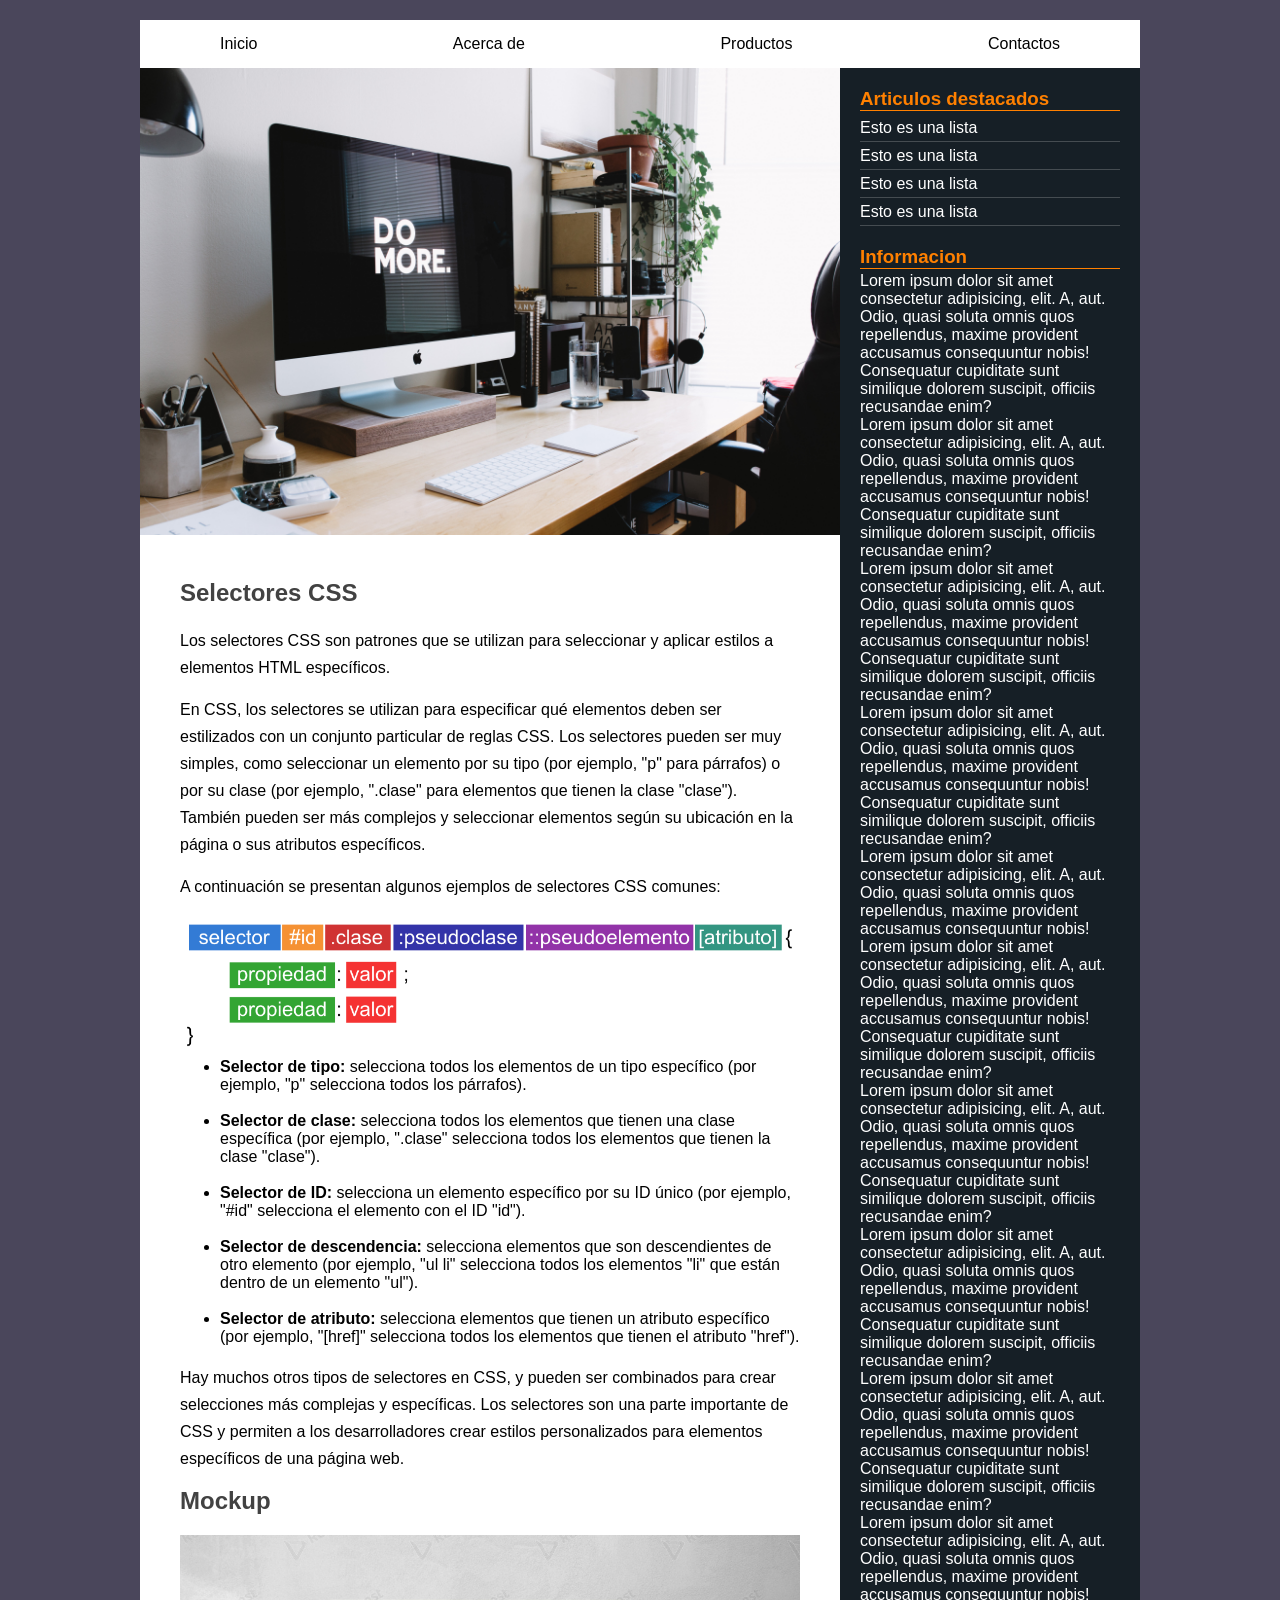
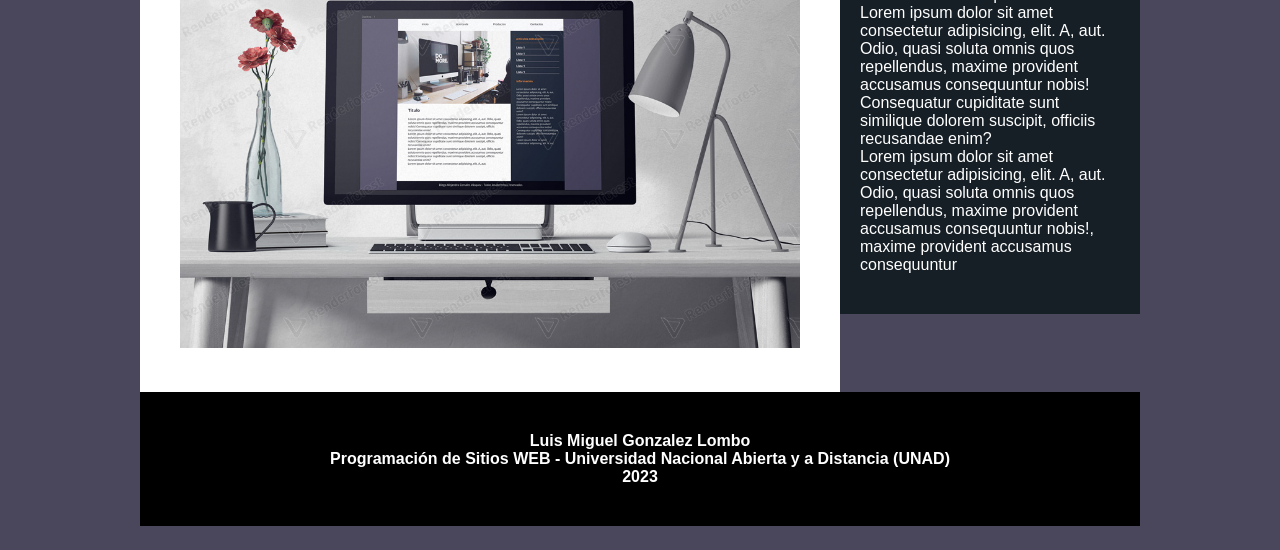
<file: index.html>
<!DOCTYPE html>
<html>
<head>
	<meta charset="utf-8">
	<meta name="viewport" content="width=device-width, initial-scale=1, user-scalable=no, maximun-scale=1, minimum-scale=1">
	<link rel="stylesheet" type="text/css" href="VentanaConCss.css">

	<title>PGW U3-F4</title>
</head>
<body>
<div class="contenedor">
	<header>
		<nav>
			<ul class="menu_principal">
				<li><a href="#">Inicio</a></li>
				<li><a href="#">Acerca de</a></li>
				<li><a href="#">Productos</a></li>
				<li><a href="#">Contactos</a></li>
			</ul>
		</nav>
	</header>
	<section class="main">
		<div class="imagen">

			<img src="imagenes/2.jpg" alt="">
			
		</div>
		<section class="posts">
			<article>
				<h2>Selectores CSS</h2>

				<p>Los selectores CSS son patrones que se utilizan para seleccionar y aplicar estilos a elementos HTML específicos.</p>
				<p>En CSS, los selectores se utilizan para especificar qué elementos deben ser estilizados con un conjunto particular de reglas CSS. Los selectores pueden ser muy simples, como seleccionar un elemento por su tipo (por ejemplo, "p" para párrafos) o por su clase (por ejemplo, ".clase" para elementos que tienen la clase "clase"). También pueden ser más complejos y seleccionar elementos según su ubicación en la página o sus atributos específicos.</p>
				<p>A continuación se presentan algunos ejemplos de selectores CSS comunes:</p>
				
				<div class="imagen">
				<img src="imagenes/sintaxis-avanzada-css.png" alt="">
				</div>

				<UL class="tabulador">


					<li><a><strong>Selector de tipo:</strong> selecciona todos los elementos de un tipo específico (por ejemplo, "p" selecciona todos los párrafos).
					</a></li>

					<br>

					<li><a><strong>Selector de clase:</strong> selecciona todos los elementos que tienen una clase específica (por ejemplo, ".clase" selecciona todos los elementos que tienen la clase "clase").</a></li>

					<br>

					<li><a><strong>Selector de ID:</strong> selecciona un elemento específico por su ID único (por ejemplo, "#id" selecciona el elemento con el ID "id").</a></li>

					<br>

					<li><a><strong>Selector de descendencia:</strong> selecciona elementos que son descendientes de otro elemento (por ejemplo, "ul li" selecciona todos los elementos "li" que están dentro de un elemento "ul").</a></li>

					<br>

					<li><a><strong>Selector de atributo:</strong> selecciona elementos que tienen un atributo específico (por ejemplo, "[href]" selecciona todos los elementos que tienen el atributo "href").</a></li>

					<br>

				</UL>

			    <P>Hay muchos otros tipos de selectores en CSS, y pueden ser combinados para crear selecciones más complejas y específicas. Los selectores son una parte importante de CSS y permiten a los desarrolladores crear estilos personalizados para elementos específicos de una página web.</P>


			</article>

			<article>
				<h2>Mockup</h2>
				<div class="imagen">

					<img src="imagenes/mockup.jpg" alt="">
			
				</div>

			</article>
		</section>
	</section>
	<aside>
		<div class="widget">
			<h3 class="titulo">Articulos destacados</h3>
			<ul>
				<li><a href="#">Esto es una lista</a></li>
				<li><a href="#">Esto es una lista</a></li>
				<li><a href="#">Esto es una lista</a></li>
				<li><a href="#">Esto es una lista</a></li>
			</ul>
		</div>

		<div class="widget">
			<h3 class="titulo">Informacion</h3>
			<p>Lorem ipsum dolor sit amet consectetur adipisicing, elit. A, aut. Odio, quasi soluta omnis quos repellendus, maxime provident accusamus consequuntur nobis! Consequatur cupiditate sunt similique dolorem suscipit, officiis recusandae enim?</p>
			<p>Lorem ipsum dolor sit amet consectetur adipisicing, elit. A, aut. Odio, quasi soluta omnis quos repellendus, maxime provident accusamus consequuntur nobis! Consequatur cupiditate sunt similique dolorem suscipit, officiis recusandae enim?</p>
			<p>Lorem ipsum dolor sit amet consectetur adipisicing, elit. A, aut. Odio, quasi soluta omnis quos repellendus, maxime provident accusamus consequuntur nobis! Consequatur cupiditate sunt similique dolorem suscipit, officiis recusandae enim?</p>
			<p>Lorem ipsum dolor sit amet consectetur adipisicing, elit. A, aut. Odio, quasi soluta omnis quos repellendus, maxime provident accusamus consequuntur nobis! Consequatur cupiditate sunt similique dolorem suscipit, officiis recusandae enim?</p>
			<p>Lorem ipsum dolor sit amet consectetur adipisicing, elit. A, aut. Odio, quasi soluta omnis quos repellendus, maxime provident accusamus consequuntur nobis!</p>
			<p>Lorem ipsum dolor sit amet consectetur adipisicing, elit. A, aut. Odio, quasi soluta omnis quos repellendus, maxime provident accusamus consequuntur nobis! Consequatur cupiditate sunt similique dolorem suscipit, officiis recusandae enim?</p>
			<p>Lorem ipsum dolor sit amet consectetur adipisicing, elit. A, aut. Odio, quasi soluta omnis quos repellendus, maxime provident accusamus consequuntur nobis! Consequatur cupiditate sunt similique dolorem suscipit, officiis recusandae enim?</p>
			<p>Lorem ipsum dolor sit amet consectetur adipisicing, elit. A, aut. Odio, quasi soluta omnis quos repellendus, maxime provident accusamus consequuntur nobis! Consequatur cupiditate sunt similique dolorem suscipit, officiis recusandae enim?</p>
			<p>Lorem ipsum dolor sit amet consectetur adipisicing, elit. A, aut. Odio, quasi soluta omnis quos repellendus, maxime provident accusamus consequuntur nobis! Consequatur cupiditate sunt similique dolorem suscipit, officiis recusandae enim?</p>
			<p>Lorem ipsum dolor sit amet consectetur adipisicing, elit. A, aut. Odio, quasi soluta omnis quos repellendus, maxime provident accusamus consequuntur nobis!</p>
			<p>Lorem ipsum dolor sit amet consectetur adipisicing, elit. A, aut. Odio, quasi soluta omnis quos repellendus, maxime provident accusamus consequuntur nobis! Consequatur cupiditate sunt similique dolorem suscipit, officiis recusandae enim?</p>
			<p>Lorem ipsum dolor sit amet consectetur adipisicing, elit. A, aut. Odio, quasi soluta omnis quos repellendus, maxime provident accusamus consequuntur nobis!, maxime provident accusamus consequuntur </p>
			


			
		</div>
	</aside>
	<footer>
		<p> <strong>Luis Miguel Gonzalez Lombo  <br>
			Programación de Sitios WEB - Universidad Nacional Abierta y a Distancia (UNAD)<br>
			2023 </strong></p>
	</footer>
</div>

</body>
</html>
</file>
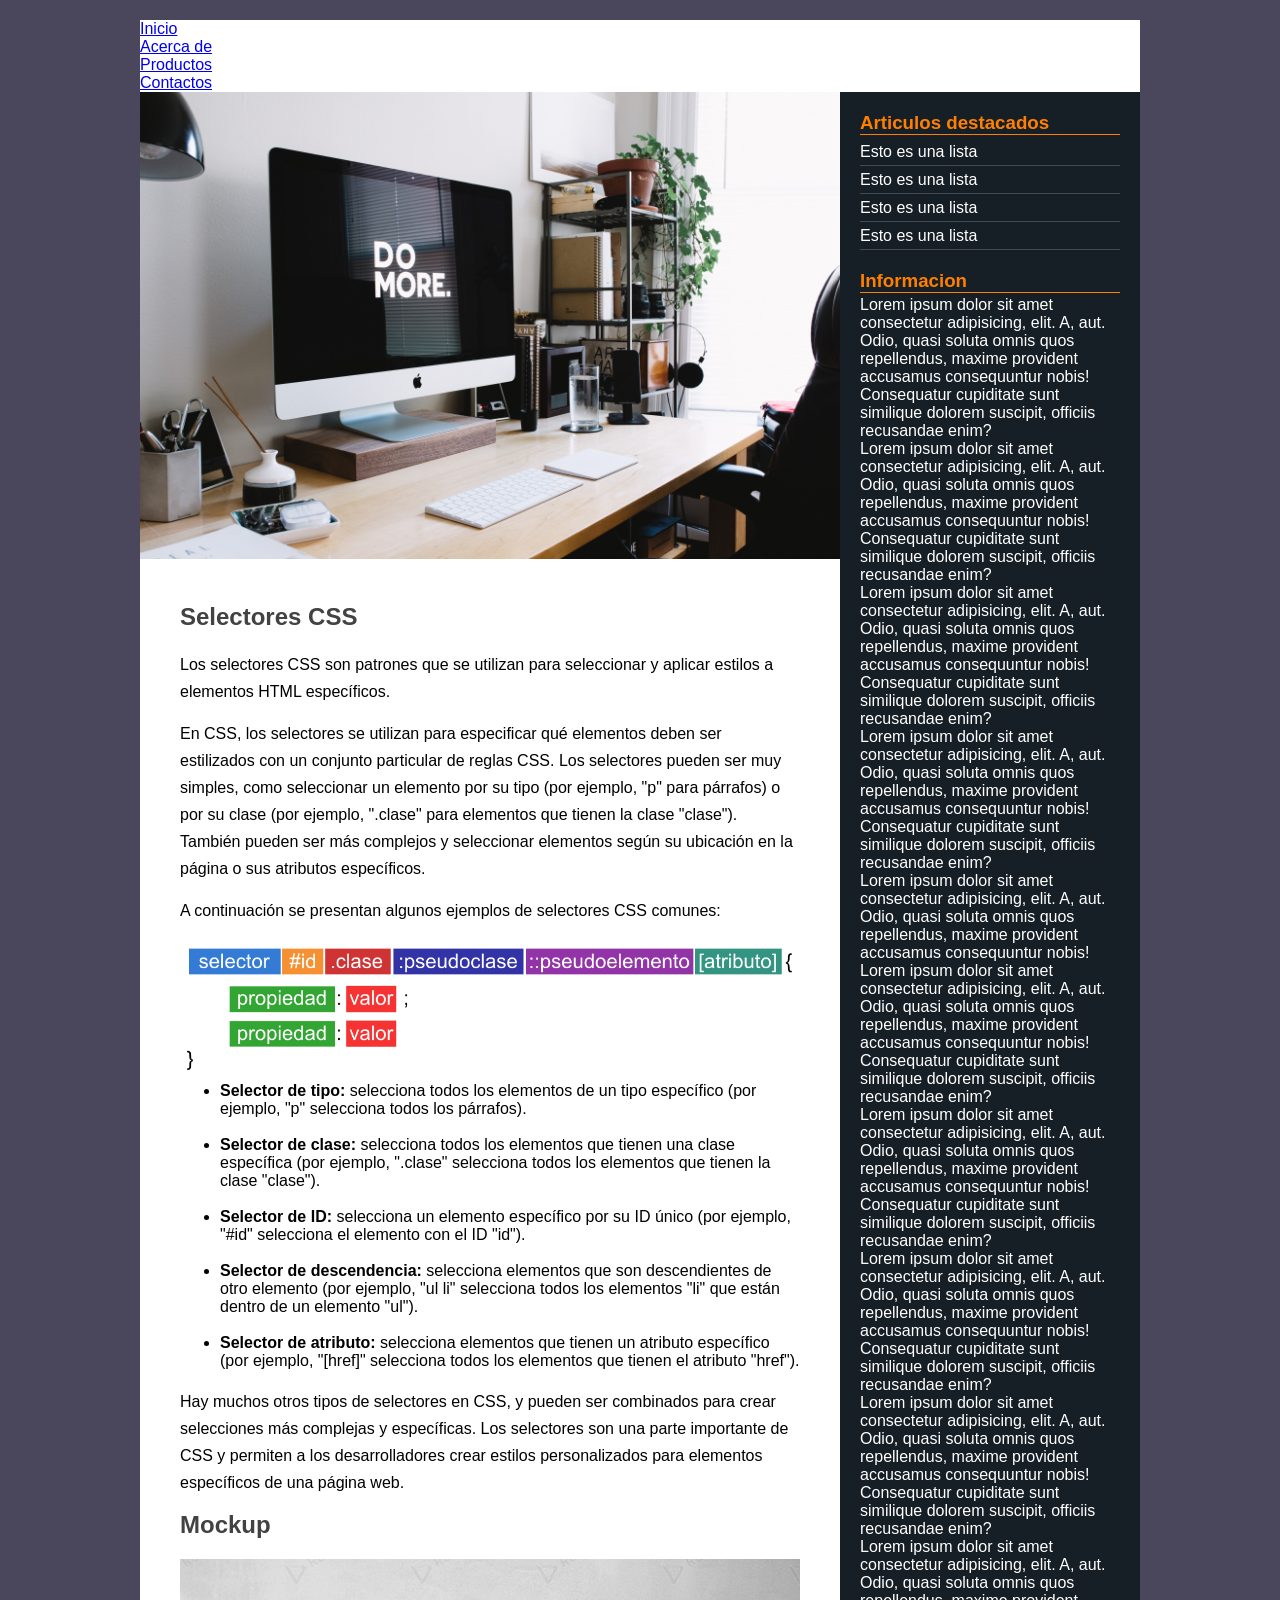
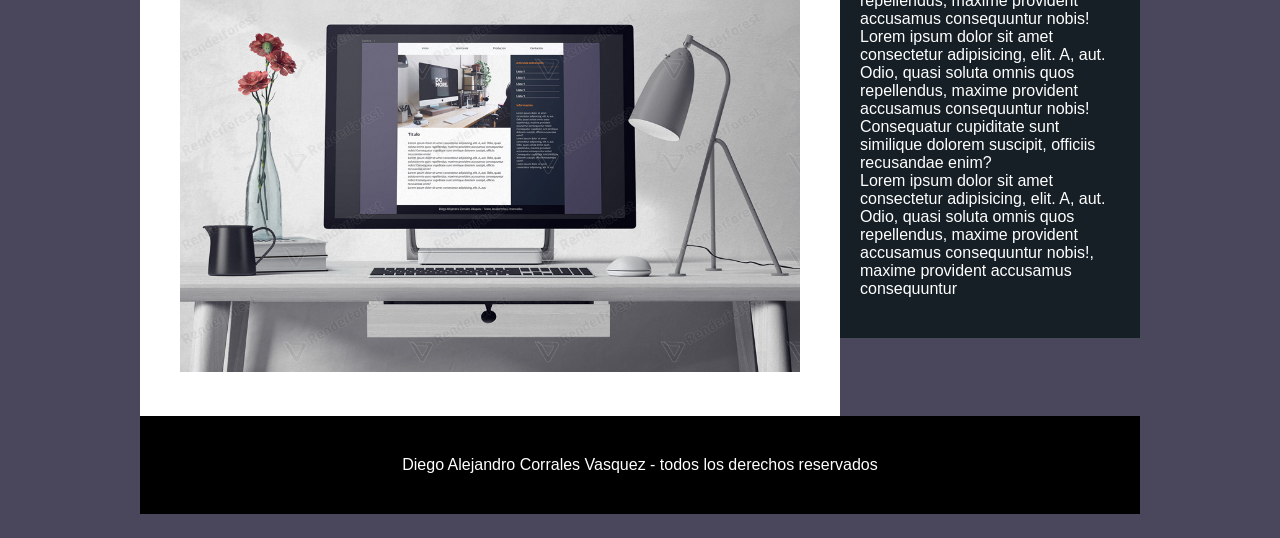
<file: VentanaConCss.html>
<!DOCTYPE html>
<html>
<head>
	<meta charset="utf-8">
	<meta name="viewport" content="width=device-width, initial-scale=1, user-scalable=no, maximun-scale=1, minimum-scale=1">
	<link rel="stylesheet" type="text/css" href="VentanaConCss.css">

	<title>layaout basica</title>
</head>
<body>
<div class="contenedor">
	<header>
		<nav>
			<ul>
				<li><a href="#">Inicio</a></li>
				<li><a href="#">Acerca de</a></li>
				<li><a href="#">Productos</a></li>
				<li><a href="#">Contactos</a></li>
			</ul>
		</nav>
	</header>
	<section class="main">
		<div class="imagen">

			<img src="imagenes/2.jpg" alt="">
			
		</div>
		<section class="posts">
			<article>
				<h2>Selectores CSS</h2>

				<p>Los selectores CSS son patrones que se utilizan para seleccionar y aplicar estilos a elementos HTML específicos.</p>


				<p>En CSS, los selectores se utilizan para especificar qué elementos deben ser estilizados con un conjunto particular de reglas CSS. Los selectores pueden ser muy simples, como seleccionar un elemento por su tipo (por ejemplo, "p" para párrafos) o por su clase (por ejemplo, ".clase" para elementos que tienen la clase "clase"). También pueden ser más complejos y seleccionar elementos según su ubicación en la página o sus atributos específicos.</p>

				<p>A continuación se presentan algunos ejemplos de selectores CSS comunes:</p>

				<div class="imagen">

				<img src="imagenes/sintaxis-avanzada-css.png" alt="">
			
				</div>

				<UL class="tabulador">


					<li><a><strong>Selector de tipo:</strong> selecciona todos los elementos de un tipo específico (por ejemplo, "p" selecciona todos los párrafos).
					</a></li>

					<br>

					<li><a><strong>Selector de clase:</strong> selecciona todos los elementos que tienen una clase específica (por ejemplo, ".clase" selecciona todos los elementos que tienen la clase "clase").</a></li>

					<br>

					<li><a><strong>Selector de ID:</strong> selecciona un elemento específico por su ID único (por ejemplo, "#id" selecciona el elemento con el ID "id").</a></li>

					<br>

					<li><a><strong>Selector de descendencia:</strong> selecciona elementos que son descendientes de otro elemento (por ejemplo, "ul li" selecciona todos los elementos "li" que están dentro de un elemento "ul").</a></li>

					<br>

					<li><a><strong>Selector de atributo:</strong> selecciona elementos que tienen un atributo específico (por ejemplo, "[href]" selecciona todos los elementos que tienen el atributo "href").</a></li>

					<br>

				</UL>

			    <P>Hay muchos otros tipos de selectores en CSS, y pueden ser combinados para crear selecciones más complejas y específicas. Los selectores son una parte importante de CSS y permiten a los desarrolladores crear estilos personalizados para elementos específicos de una página web.</P>


			</article>

			<article>
				<h2>Mockup</h2>
				<div class="imagen">

					<img src="imagenes/mockup.jpg" alt="">
			
				</div>

			</article>
		</section>
	</section>
	<aside>
		<div class="widget">
			<h3 class="titulo">Articulos destacados</h3>
			<ul>
				<li><a href="#">Esto es una lista</a></li>
				<li><a href="#">Esto es una lista</a></li>
				<li><a href="#">Esto es una lista</a></li>
				<li><a href="#">Esto es una lista</a></li>
			</ul>

		</div>

		<div class="widget">
			<h3 class="titulo">Informacion</h3>
			<p>Lorem ipsum dolor sit amet consectetur adipisicing, elit. A, aut. Odio, quasi soluta omnis quos repellendus, maxime provident accusamus consequuntur nobis! Consequatur cupiditate sunt similique dolorem suscipit, officiis recusandae enim?</p>
			<p>Lorem ipsum dolor sit amet consectetur adipisicing, elit. A, aut. Odio, quasi soluta omnis quos repellendus, maxime provident accusamus consequuntur nobis! Consequatur cupiditate sunt similique dolorem suscipit, officiis recusandae enim?</p>
			<p>Lorem ipsum dolor sit amet consectetur adipisicing, elit. A, aut. Odio, quasi soluta omnis quos repellendus, maxime provident accusamus consequuntur nobis! Consequatur cupiditate sunt similique dolorem suscipit, officiis recusandae enim?</p>
			<p>Lorem ipsum dolor sit amet consectetur adipisicing, elit. A, aut. Odio, quasi soluta omnis quos repellendus, maxime provident accusamus consequuntur nobis! Consequatur cupiditate sunt similique dolorem suscipit, officiis recusandae enim?</p>
			<p>Lorem ipsum dolor sit amet consectetur adipisicing, elit. A, aut. Odio, quasi soluta omnis quos repellendus, maxime provident accusamus consequuntur nobis!</p>
			<p>Lorem ipsum dolor sit amet consectetur adipisicing, elit. A, aut. Odio, quasi soluta omnis quos repellendus, maxime provident accusamus consequuntur nobis! Consequatur cupiditate sunt similique dolorem suscipit, officiis recusandae enim?</p>
			<p>Lorem ipsum dolor sit amet consectetur adipisicing, elit. A, aut. Odio, quasi soluta omnis quos repellendus, maxime provident accusamus consequuntur nobis! Consequatur cupiditate sunt similique dolorem suscipit, officiis recusandae enim?</p>
			<p>Lorem ipsum dolor sit amet consectetur adipisicing, elit. A, aut. Odio, quasi soluta omnis quos repellendus, maxime provident accusamus consequuntur nobis! Consequatur cupiditate sunt similique dolorem suscipit, officiis recusandae enim?</p>
			<p>Lorem ipsum dolor sit amet consectetur adipisicing, elit. A, aut. Odio, quasi soluta omnis quos repellendus, maxime provident accusamus consequuntur nobis! Consequatur cupiditate sunt similique dolorem suscipit, officiis recusandae enim?</p>
			<p>Lorem ipsum dolor sit amet consectetur adipisicing, elit. A, aut. Odio, quasi soluta omnis quos repellendus, maxime provident accusamus consequuntur nobis!</p>
			<p>Lorem ipsum dolor sit amet consectetur adipisicing, elit. A, aut. Odio, quasi soluta omnis quos repellendus, maxime provident accusamus consequuntur nobis! Consequatur cupiditate sunt similique dolorem suscipit, officiis recusandae enim?</p>
			<p>Lorem ipsum dolor sit amet consectetur adipisicing, elit. A, aut. Odio, quasi soluta omnis quos repellendus, maxime provident accusamus consequuntur nobis!, maxime provident accusamus consequuntur </p>
			


			
		</div>
	</aside>
	<footer>
		<p> Diego Alejandro Corrales Vasquez - todos los derechos reservados</p>
	</footer>
</div>

</body>
</html>
</file>
<file: VentanaConCss.css>
*{
	margin: 0;
	padding: 0;
	box-sizing: border-box;
}

body{

	font-family: Arial, sans-serif;
	font-size: 16px;
	background: #4a465b;
}
.contenedor{
	width: 90%;
	max-width: 1000px;
	margin: 20px auto;
	overflow: hidden;
}

header{
	background: #fff;
	/* justify-content: space-around; */
}

/* Posicionamiento de los elementos de la etiqueta '<nav>' organizados con Flexbox */
.menu_principal {
	width: 100%;
	overflow: scroll;
	display: flex;
	justify-content: space-between;
}


.menu_principal li {
	/* justify-content: space-between; */
	float: left;
	list-style: none;
}

.menu_principal li a{
	text-decoration: none;
	display: inline-block;
	padding: 15px 80px;
	color: #000;
}


.menu_principal li a:hover{
	background: #000;
	color: #fff;
}

.tabulador{
	padding-left: 40px;
}

.main{
	width: 70%;
	height: 100%;
	background: #fff;
	float: left;
}

.main .imagen{
	width: 100%;
}

.main .imagen img{
	width: 100%;
}

.posts{
	padding: 40px;
}

.main .posts article h2{
	margin-bottom: 20px;
	color: #424242;
}

.main .posts article p{
	margin-bottom: 15px;
	line-height: 27px;
}

aside{
	width: 30%;
	height: 100%;
	background: #161f26;
	padding: 20px;
	color:#fff;
	float: left;
}

aside .widget{
	margin-bottom: 20px;
}
aside .widget .titulo{
	color: #ff8000;
	border-bottom: 1px solid #ff8000;
	margin-bottom: 3px;
}
aside .widget ul{
	list-style: none;
}
aside .widget ul li{
	border-bottom: 1px solid rgba(255, 255, 255, 0.2);
} 

aside .widget ul li a{
	color: #fff;
	text-decoration: none;
}


aside .widget ul li a:hover{
	color: #8f8f8f;
}


aside .widget a{
	line-height: 27px;
}

footer {
	width: 100%;
	background: #000;
	overflow: hidden;/*clear:bouth; para empezar en una nueva linea*/
	color: #fff;
	text-align: center;
	display: inline-block;
	padding: 40px 80px;
}

/*Para computadoras*/

@media only screen and (max-width: 1024px) {
	body{
		font-family: 'Times New Roman', Times, serif;
		font-size: 20px;
		background: #F5F0BB;
	}
	header{
		background-color: #73A9AD;
	}
	.menu_principal {
		overflow: inherit;
		display: flex;
		justify-content: space-around;
	}

	.menu_principal li a{
		text-decoration: none;
		display: inline-block;
		padding: 15px 70px;
		font-family: Impact, Haettenschweiler, 'Arial Narrow Bold', sans-serif;
		font-size: 22px;
		color: #000;
	}

	.menu_principal li a:hover{
		background: #DBDFAA;
		color: #E57C23;
	}

	.main{
		background-color: #73A9AD;
	}

	aside{
		background-color: #B3C890;
	}

	footer{
		background-color: #73A9AD;
		color: #E57C23;
	}
}

/*Para tablets*/
@media only screen and (min-width: 481px) and (max-width: 768px){
	header{
		background-color: #ff8000;
	}
	nav{
		width: 100%;
	}
	.menu_principal{
		display: flex;
		flex-direction: column;
		align-items: center;
	}
	.menu_principal li a{
		font-family: Impact, Haettenschweiler, 'Arial Narrow Bold', sans-serif;
		font-size: 20px;
		padding: 15px 300px;
	}
	.main{
		margin-top: 20px;
		width: 80%;
		display: flex;
		flex-wrap: wrap;
	}
	aside{
		width: 20%;
	}
}

/* Para pantallas de telefono */
@media only screen and (max-width:480px){
	nav{
		width: 100%;
	}
	.menu_principal{
		/* width: 100%; */
		overflow: hidden;
		display: flex;
		flex-direction: column;
		align-items: center;
	}
	body{
		background: #47A992;
	}
	.main{
		width: 100%;
	}
	aside{
		width: 100%;
	}
	footer{
		width: 100%;
	}
}
</file>
